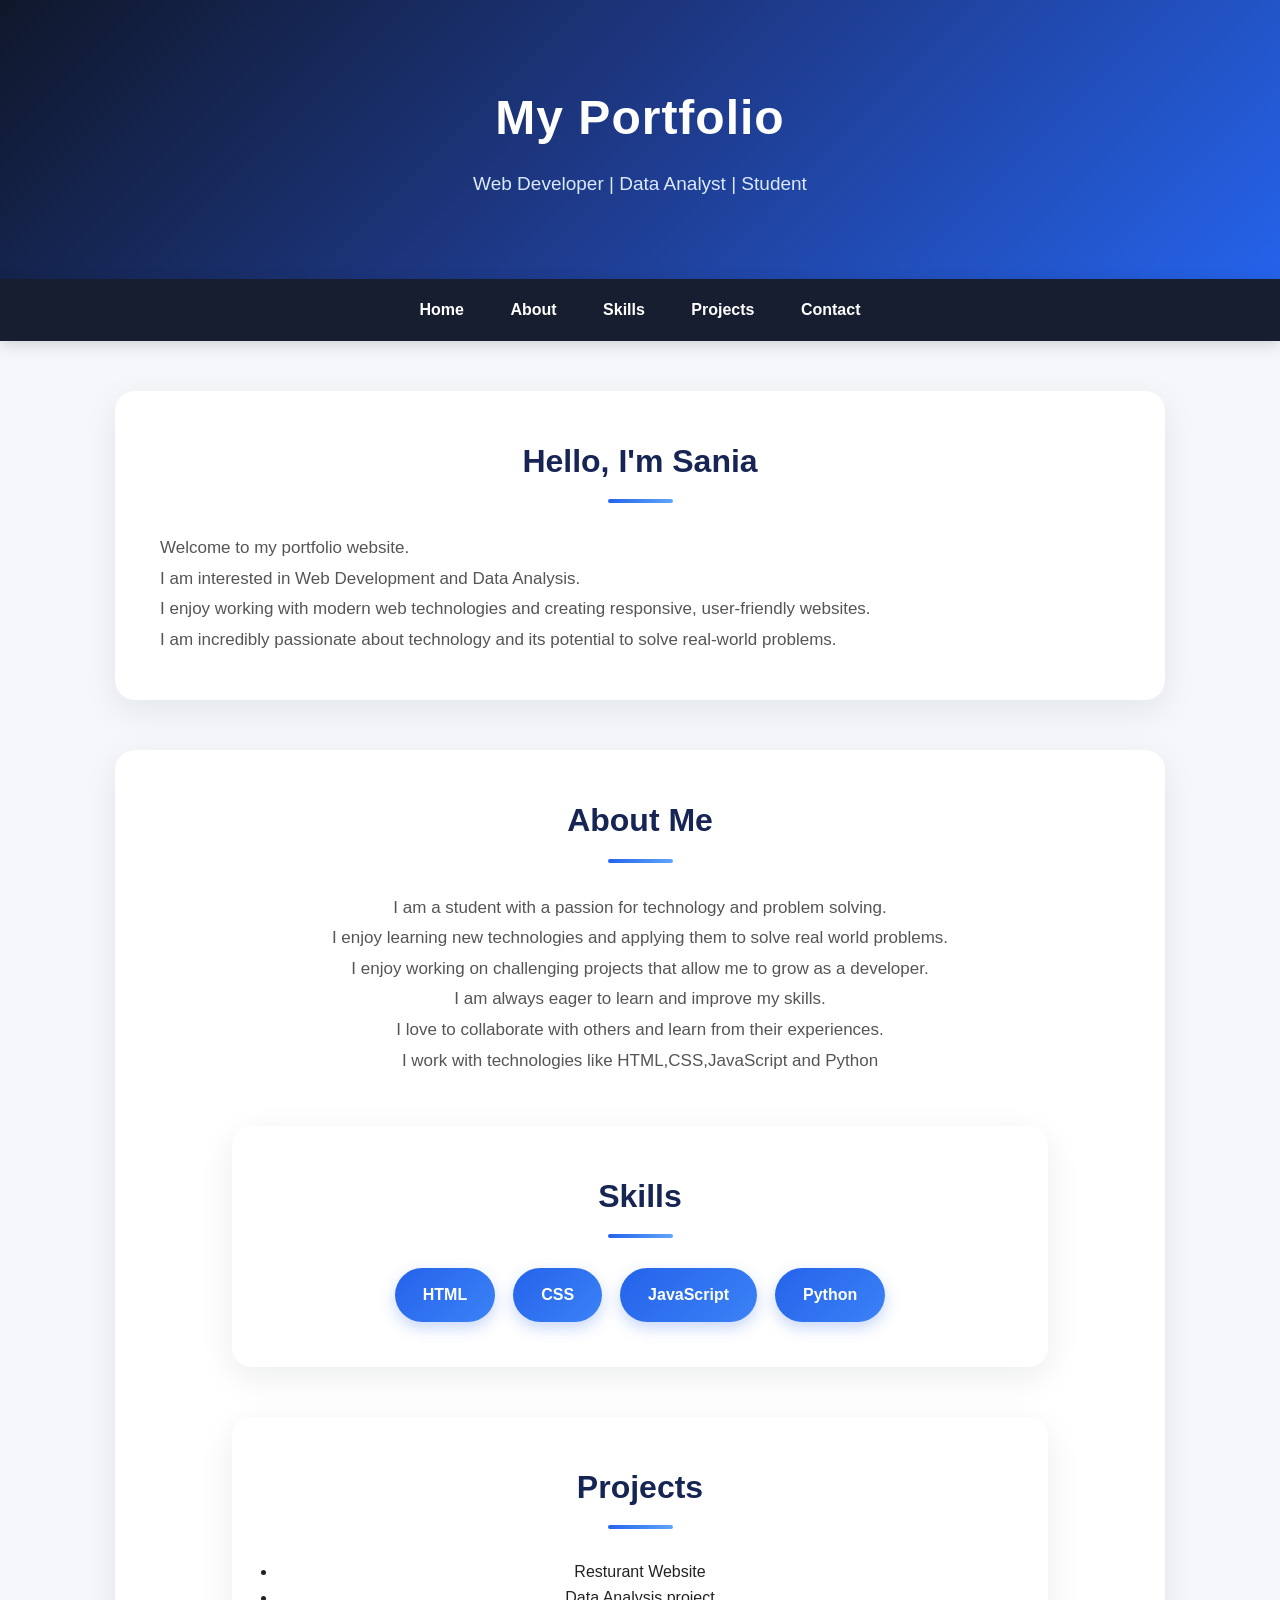
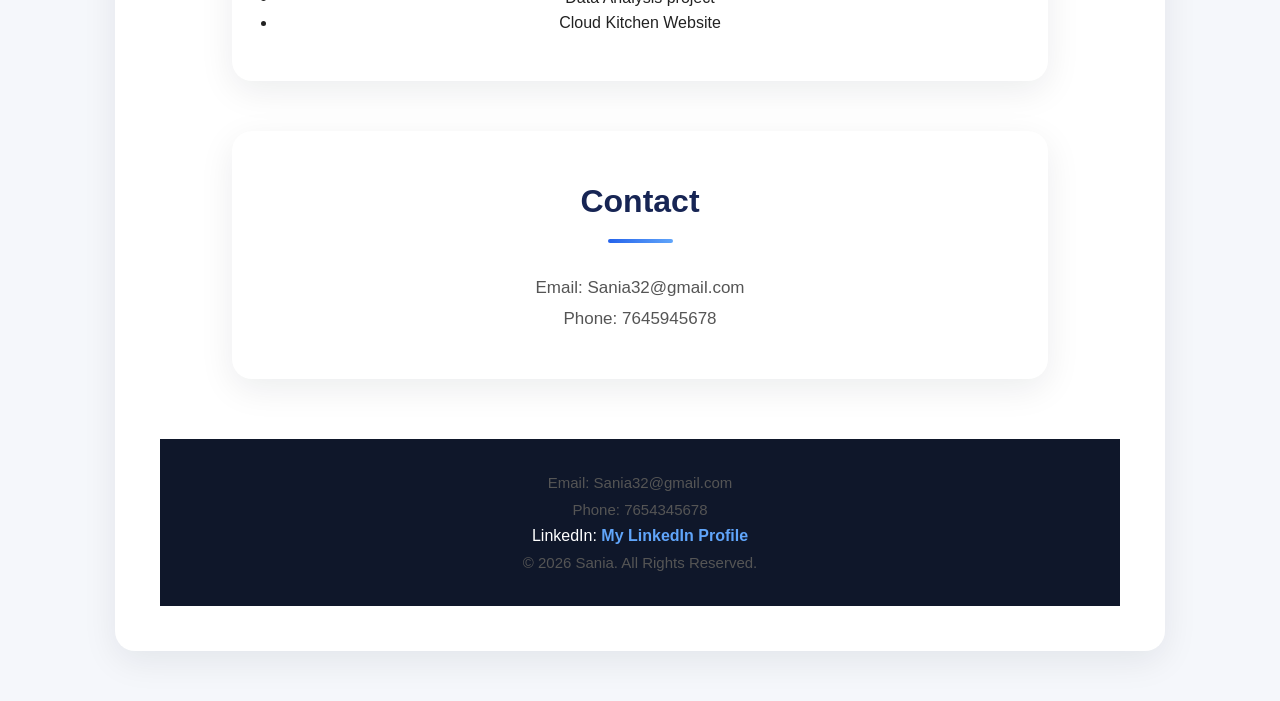
<file: index.html>
<!DOCTYPE html>
<html lang="en">
<head>
    <meta charset="UTF-8">
    <meta name="viewport" content="width=device-width, initial-scale=1.0">
    <link rel="Stylesheet" href="style.css">
</head>

<body>
    <header>
        <h1>My Portfolio</h1>
        <p>Web Developer | Data Analyst | Student</p>
    </header>

    <nav>
        <a href="index.html">Home</a>
        <a href="about.html">About</a>
        <a href="skills.html">Skills</a>
        <a href="project.html">Projects</a>
        <a href="contact.html">Contact</a>
    </nav>
    <section id="home">
        <h2>Hello, I'm Sania</h2>
        <p>Welcome to my portfolio website.</p>
        <p>I am interested in Web Development and Data Analysis.</p>
        <p>I enjoy working with modern web technologies and creating responsive, user-friendly websites.</p>
        <p>I am incredibly passionate about technology and its potential to solve real-world problems.</p>
        <p></p>
    </section>

    <section id="about">
        <h2>About Me</h2>
        <p>I am a student with a passion for technology and problem solving.</p>
        <p>I enjoy learning new technologies and applying them to solve real world problems.</p>
        <p>I enjoy working on challenging projects that allow me to grow as a developer.</p>
        <p>I am always eager to learn and improve my skills.</p>
        <p> I love to collaborate with others and learn from their experiences.</p>
        <p> I work  with technologies like HTML,CSS,JavaScript and Python</p>
        <section id="Skills">
            <h2>Skills</h2>
            <ul>
                <li>HTML</li>
                <li>CSS</li>
                <li>JavaScript</li>
                <li>Python</li>
            </ul>
        </section>
        <section id="Project">
            <h2>Projects</h2>
            <ul>
                <li>Resturant Website</li>
                <li>Data Analysis project</li>
                <li>Cloud Kitchen Website</li>
            </ul>
        </section>
         <section id="Contact">
            <h2>Contact</h2>
            <p>Email: Sania32@gmail.com</p>
            <p>Phone: 7645945678</p>
         </section>
         <footer>
      <p>Email: Sania32@gmail.com</p>
    <p>Phone: 7654345678</p>
    
        LinkedIn:
        <a href="https://www.linkedin.com/in/sania-saha-"target="_blank">
            My LinkedIn Profile
        </a>
    </p>
    <p>&copy; 2026 Sania. All Rights Reserved.</p>
</footer>
        

</body>
</html>
</file>
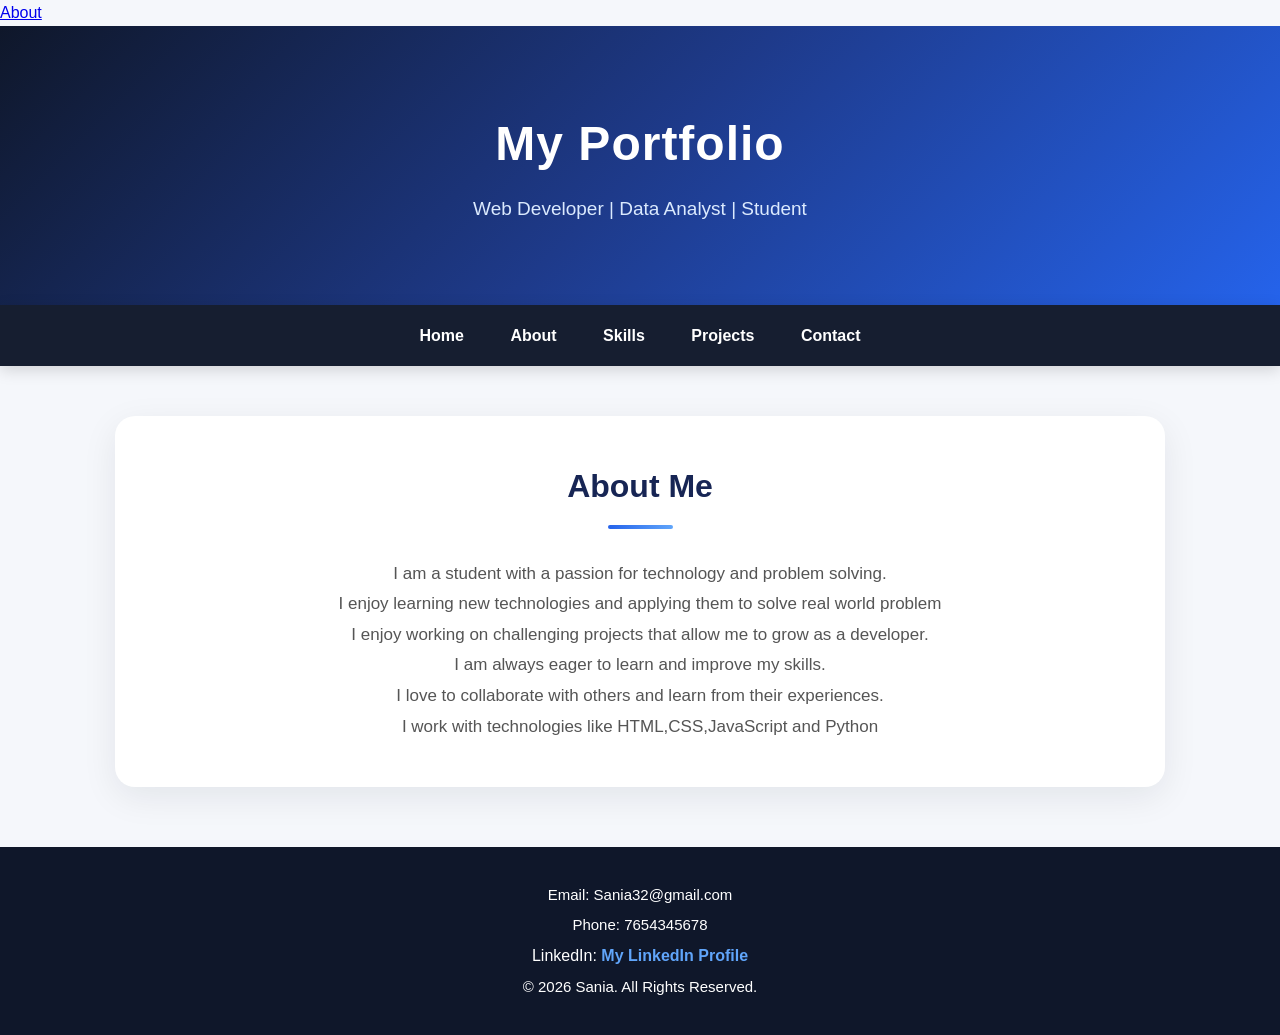
<file: about.html>
<!DOCTYPE html>
<html lang="en">
<head>
    <meta charset="UTF-8">
    <meta name="viewport" content="width=device-width, initial-scale=1.0">
    <a href="about.html">About</a>
        <link rel="Stylesheet" href="style.css">

</head>
<body>
    <header>
        <h1>My Portfolio</h1>
        <p>Web Developer | Data Analyst | Student</p>
    </header>

    <nav>
        <a href="index.html">Home</a>
        <a href="about.html">About</a>
        <a href="skills.html">Skills</a>
        <a href="project.html">Projects</a>
        <a href="contact.html">Contact</a>
    </nav>
    <section id="about">
        <h2>About Me</h2>
        <p>I am a student with a passion for technology and problem solving.</p>
        <p>I enjoy learning new technologies and applying them to solve real world problem </p>
        <p>I enjoy working on challenging projects that allow me to grow as a developer.</p>
        <p>I am always eager to learn and improve my skills.</p>
        <p> I love to collaborate with others and learn from their experiences.</p>
        <p> I work  with technologies like HTML,CSS,JavaScript and Python</p>
        </section>
         <footer>
      <p>Email: Sania32@gmail.com</p>
    <p>Phone: 7654345678</p>
    
        LinkedIn:
        <a href="https://www.linkedin.com/in/sania-saha-"target="_blank">
            My LinkedIn Profile
        </a>
    </p>
    <p>&copy; 2026 Sania. All Rights Reserved.</p>
</footer>
        

</body>
</html>
</file>
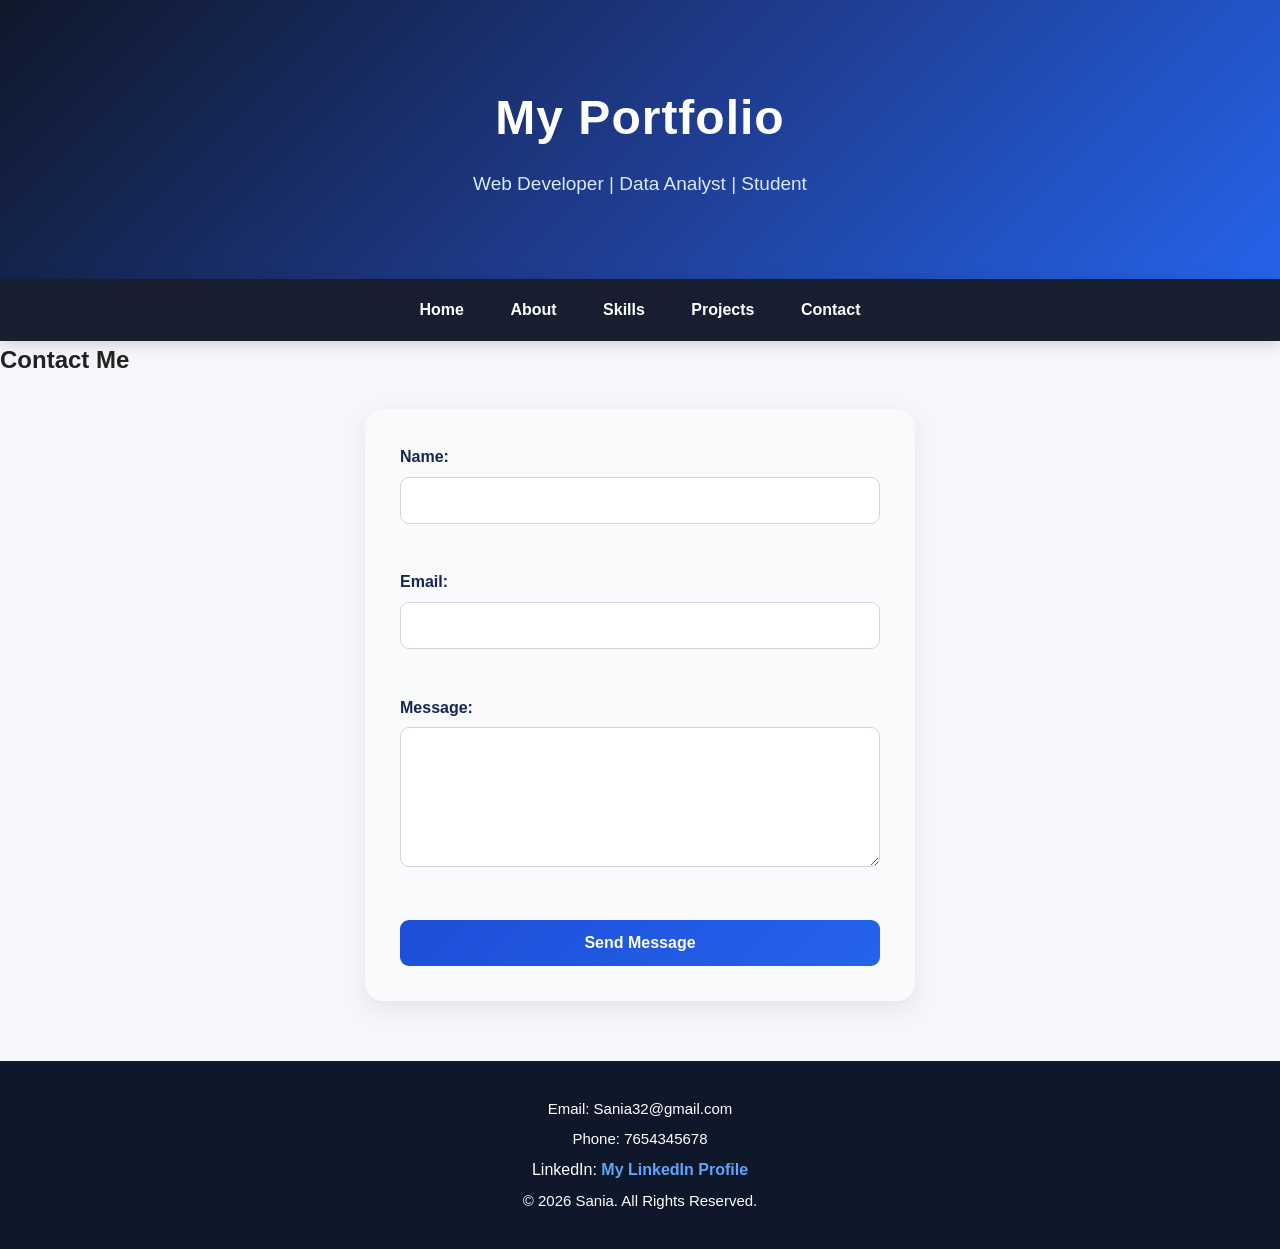
<file: contact.html>
<!DOCTYPE html>
<html>
<head>
    <title>Contact Me</title>
    <link rel="stylesheet" href="style.css">
</head>

<body>
    <header>
        <h1>My Portfolio</h1>
        <p>Web Developer | Data Analyst | Student</p>
    </header>

    <nav>
        <a href="index.html">Home</a>
        <a href="about.html">About</a>
        <a href="skills.html">Skills</a>
        <a href="project.html">Projects</a>
        <a href="contact.html">Contact</a>
    </nav>

    <h2>Contact Me</h2>

    <form id="contactForm">

        <label>Name:</label>
        <input type="text" id="name" required>

        <br><br>

        <label>Email:</label>
        <input type="email" id="email" required>

        <br><br>

        <label>Message:</label>
        <textarea id="message" required></textarea>

        <br><br>

        <button type="submit">Send Message</button>

    </form>

    
    <script src="script.js"></script>
    <footer>
      <p>Email: Sania32@gmail.com</p>
    <p>Phone: 7654345678</p>
    
        LinkedIn:
        <a href="https://www.linkedin.com/in/sania-saha-"target="_blank">
            My LinkedIn Profile
        </a>
    </p>
    <p>&copy; 2026 Sania. All Rights Reserved.</p>
</footer>
        

</body>
</html>
</file>
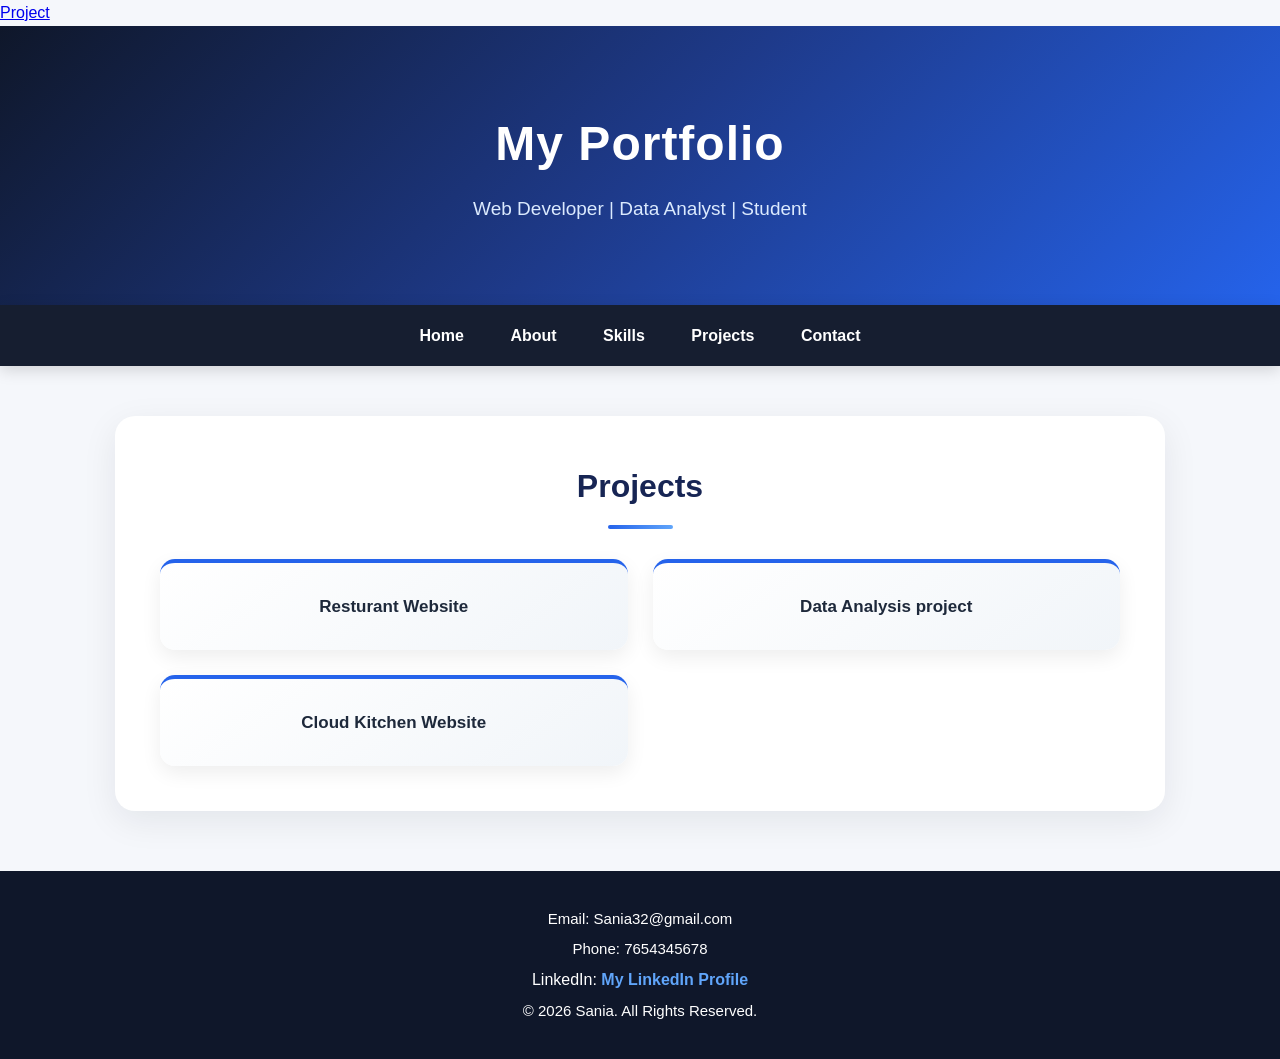
<file: project.html>
<!DOCTYPE html>
<html lang="en">
<head>
    <meta charset="UTF-8">
    <meta name="viewport" content="width=device-width, initial-scale=1.0">
    <a href="project.html">Project</a>
        <link rel="Stylesheet" href="style.css">

</head>
<body>
    <header>
        <h1>My Portfolio</h1>
        <p>Web Developer | Data Analyst | Student</p>
    </header>

    <nav>
        <a href="index.html">Home</a>
        <a href="about.html">About</a>
        <a href="skills.html">Skills</a>
        <a href="project.html">Projects</a>
        <a href="contact.html">Contact</a>
    </nav>
    <section id="Projects">
            <h2>Projects</h2>
            <ul>
                <li>Resturant Website</li>
                <li>Data Analysis project</li>
                <li>Cloud Kitchen Website</li>
                
            </ul>
        </section>
        <footer>
      <p>Email: Sania32@gmail.com</p>
    <p>Phone: 7654345678</p>
    
        LinkedIn:
        <a href="https://www.linkedin.com/in/sania-saha-"target="_blank">
            My LinkedIn Profile
        </a>
    </p>
    <p>&copy; 2026 Sania. All Rights Reserved.</p>
</footer>
        

</body>
</html>
</file>
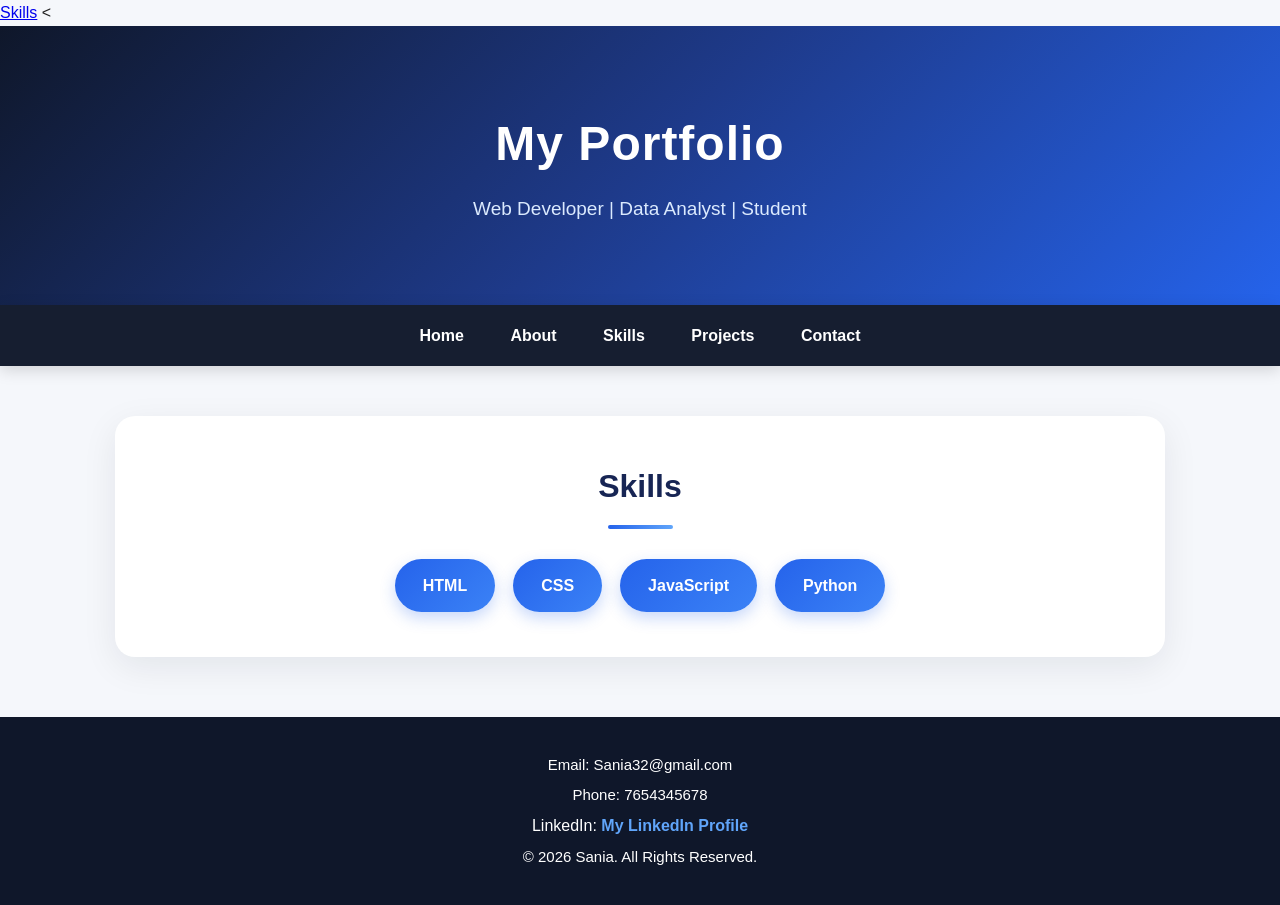
<file: skills.html>
<!DOCTYPE html>
<html lang="en">
<head>
    <meta charset="UTF-8">
    <meta name="viewport" content="width=device-width, initial-scale=1.0">
    <a href="Skills.html">Skills</a>
        <link rel="Stylesheet" href="style.css">

    <
</head>
<body>
    <header>
        <h1>My Portfolio</h1>
        <p>Web Developer | Data Analyst | Student</p>
    </header>

    <nav>
        <a href="index.html">Home</a>
        <a href="about.html">About</a>
        <a href="skills.html">Skills</a>
        <a href="project.html">Projects</a>
        <a href="contact.html">Contact</a>
    </nav>

    

<section id="Skills">
            <h2>Skills</h2>
            <ul>
                <li>HTML</li>
                <li>CSS</li>
                <li>JavaScript</li>
                <li>Python</li>
            </ul>
        </section>
         <footer>
      <p>Email: Sania32@gmail.com</p>
    <p>Phone: 7654345678</p>
    
        LinkedIn:
        <a href="https://www.linkedin.com/in/sania-saha-"target="_blank">
            My LinkedIn Profile
        </a>
    </p>
    <p>&copy; 2026 Sania. All Rights Reserved.</p>
</footer>
        

</body>
</html>
</file>
<file: style.css>
* {
    margin: 0;
    padding: 0;
    box-sizing: border-box;
}

html {
    scroll-behavior: smooth;
}

body {
    font-family: Arial, sans-serif;
    background: #f5f7fb;
    color: #222;
    line-height: 1.6;
}


header {
    background: linear-gradient(135deg, #0f172a, #1e3a8a, #2563eb);
    color: white;
    text-align: center;
    padding: 80px 20px;
}

header h1 {
    font-size: 48px;
    margin-bottom: 12px;
    letter-spacing: 1px;
}

header p {
    font-size: 19px;
    color: #dbeafe;
}



nav {
    background: rgba(15, 23, 42, 0.97);
    text-align: center;
    padding: 18px;
    position: sticky;
    top: 0;
    z-index: 1000;
    box-shadow: 0 4px 15px rgba(0, 0, 0, 0.15);
}

nav a {
    color: white;
    text-decoration: none;
    margin: 0 16px;
    font-size: 16px;
    font-weight: bold;
    transition: 0.3s;
    padding: 8px 5px;
}

nav a:hover {
    color: #60a5fa;
    border-bottom: 2px solid #60a5fa;
}



section {
    background: white;
    width: 85%;
    max-width: 1050px;
    margin: 50px auto;
    padding: 45px;
    border-radius: 20px;
    box-shadow: 0 10px 35px rgba(15, 23, 42, 0.08);
}

section h2 {
    text-align: center;
    color: #172554;
    font-size: 32px;
    margin-bottom: 30px;
}

section h2::after {
    content: "";
    display: block;
    width: 65px;
    height: 4px;
    background: linear-gradient(to right, #2563eb, #60a5fa);
    margin: 12px auto;
    border-radius: 10px;
}

section p {
    color: #555;
    font-size: 17px;
    line-height: 1.8;
}



#about {
    text-align: center;
}

#about p {
    max-width: 800px;
    margin: auto;
}

#about:hover {
    box-shadow: 0 15px 40px rgba(37, 99, 235, 0.12);
}



#Skills {
    text-align: center;
}

#Skills ul {
    list-style: none;
    display: flex;
    justify-content: center;
    flex-wrap: wrap;
    gap: 18px;
    margin-top: 25px;
}

#Skills li {
    background: linear-gradient(135deg, #2563eb, #3b82f6);
    color: white;
    padding: 14px 28px;
    border-radius: 30px;
    font-size: 16px;
    font-weight: bold;
    box-shadow: 0 6px 15px rgba(37, 99, 235, 0.25);
    transition: 0.3s;
}

#Skills li:hover {
    transform: translateY(-7px);
    box-shadow: 0 12px 25px rgba(37, 99, 235, 0.35);
}


#Projects {
    text-align: center;
}

#Projects ul {
    list-style: none;
    display: grid;
    grid-template-columns: repeat(2, 1fr);
    gap: 25px;
    margin-top: 30px;
}

#Projects li {
    background: linear-gradient(145deg, #ffffff, #f1f5f9);
    color: #1e293b;
    padding: 30px 20px;
    border-radius: 15px;
    border-top: 4px solid #2563eb;
    font-size: 17px;
    font-weight: bold;
    box-shadow: 0 7px 20px rgba(0, 0, 0, 0.07);
    transition: 0.3s;
}

#Projects li:hover {
    transform: translateY(-8px);
    box-shadow: 0 15px 30px rgba(37, 99, 235, 0.15);
    background: #eff6ff;
}



#Contact {
    text-align: center;
}

#contactForm {
    width: 90%;
    max-width: 550px;
    margin: 30px auto;
    padding: 35px;
    background: #f8fafc;
    border-radius: 18px;
    box-shadow: 0 8px 25px rgba(0, 0, 0, 0.08);
    text-align: left;
}

#contactForm label {
    display: block;
    margin-bottom: 7px;
    color: #172554;
    font-weight: bold;
}

#contactForm input,
#contactForm textarea {
    width: 100%;
    padding: 14px;
    margin-bottom: 20px;
    border: 1px solid #d1d5db;
    border-radius: 9px;
    background: white;
    font-size: 15px;
    outline: none;
    transition: 0.3s;
}

#contactForm input:focus,
#contactForm textarea:focus {
    border-color: #2563eb;
    box-shadow: 0 0 0 3px rgba(37, 99, 235, 0.12);
}

#contactForm textarea {
    height: 140px;
    resize: vertical;
}

#contactForm button {
    width: 100%;
    padding: 14px;
    background: linear-gradient(135deg, #1d4ed8, #2563eb);
    color: white;
    border: none;
    border-radius: 9px;
    font-size: 16px;
    font-weight: bold;
    cursor: pointer;
    transition: 0.3s;
}

#contactForm button:hover {
    transform: translateY(-3px);
    box-shadow: 0 10px 20px rgba(37, 99, 235, 0.3);
}



footer {
    background: #0f172a;
    color: white;
    text-align: center;
    padding: 30px 15px;
    margin-top: 60px;
}

footer p {
    margin: 6px;
    font-size: 15px;
}

footer a {
    color: #60a5fa;
    text-decoration: none;
    font-weight: bold;
    transition: 0.3s;
}

footer a:hover {
    color: white;
}


@media (max-width: 700px) {

    header {
        padding: 55px 15px;
    }

    header h1 {
        font-size: 32px;
    }

    header p {
        font-size: 16px;
    }

    nav {
        padding: 12px 5px;
    }

    nav a {
        display: inline-block;
        margin: 5px 7px;
        font-size: 14px;
    }

    section {
        width: 92%;
        padding: 28px 20px;
        margin: 30px auto;
    }

    section h2 {
        font-size: 26px;
    }

    #Skills ul {
        gap: 10px;
    }

    #Skills li {
        width: 100%;
        max-width: 250px;
    }

    #Projects ul {
        grid-template-columns: 1fr;
    }

    #Projects li {
        padding: 25px 15px;
    }

    #contactForm {
        width: 100%;
        padding: 22px;
    }
}
</file>
